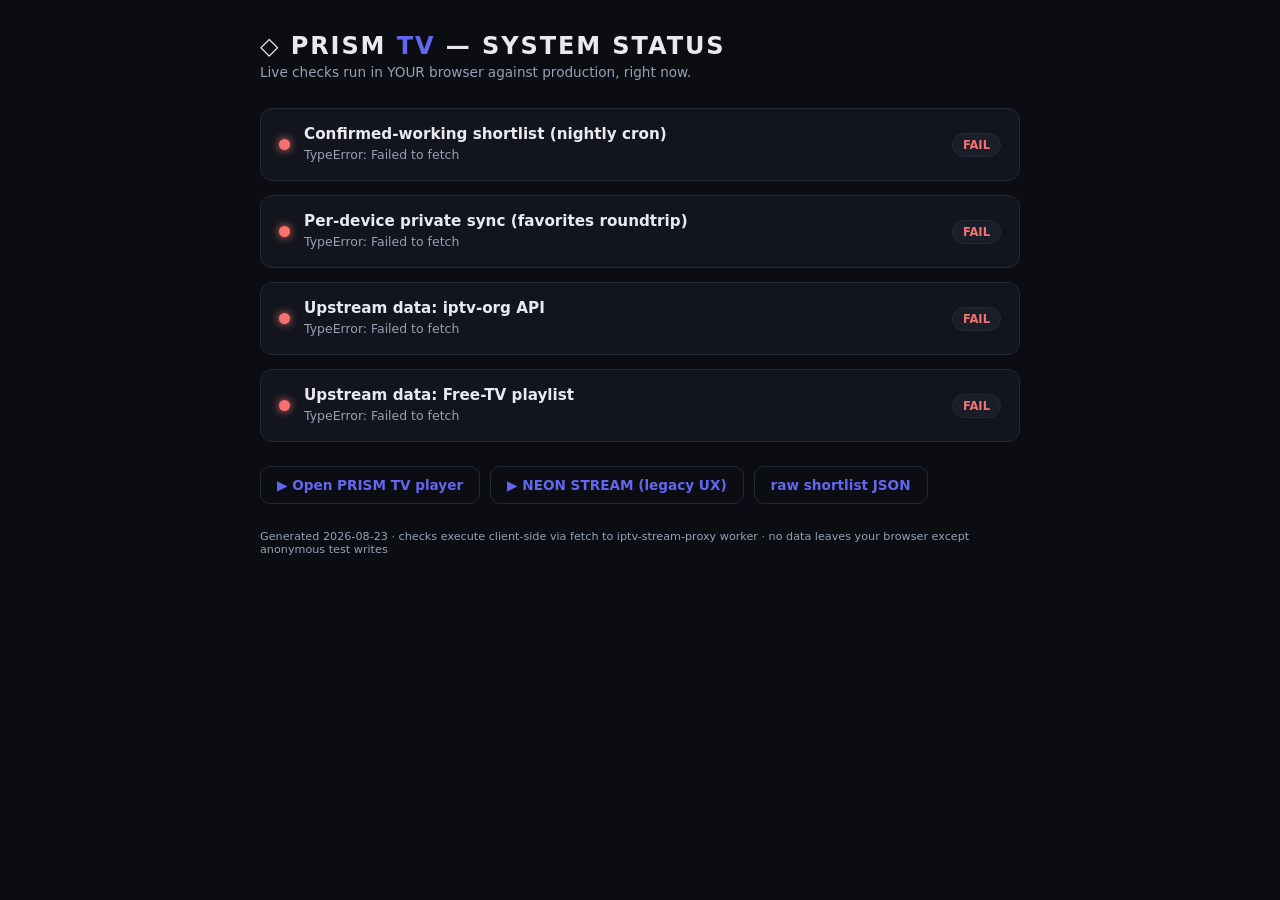
<file: status.html>
<!DOCTYPE html>
<html lang="en">
<head>
<meta charset="utf-8">
<meta name="viewport" content="width=device-width, initial-scale=1">
<title>PRISM TV — System Status</title>
<style>
:root{--bg:#0b0d12;--surface:#12151d;--surface2:#1a1e29;--border:#232937;--text:#e8eaf0;--muted:#97a0b5;--ok:#34d399;--bad:#f87171;--warn:#fbbf24;--accent:#6366f1}
*{box-sizing:border-box}
body{margin:0;background:var(--bg);color:var(--text);font-family:'Inter',system-ui,sans-serif;padding:32px 16px}
.wrap{max-width:760px;margin:0 auto}
h1{font-size:1.5rem;font-weight:800;letter-spacing:.08em;margin:0 0 4px}
h1 span{color:var(--accent)}
.sub{color:var(--muted);font-size:.85rem;margin-bottom:28px}
.card{background:var(--surface);border:1px solid var(--border);border-radius:12px;padding:16px 18px;margin-bottom:14px;display:flex;align-items:center;gap:14px}
.dot{width:11px;height:11px;border-radius:50%;flex-shrink:0;background:#555e73}
.dot.ok{background:var(--ok);box-shadow:0 0 8px var(--ok)}
.dot.bad{background:var(--bad);box-shadow:0 0 8px var(--bad)}
.dot.warn{background:var(--warn)}
.t{font-weight:600;font-size:.95rem}
.d{color:var(--muted);font-size:.78rem;margin-top:3px;line-height:1.45;word-break:break-all}
.pill{margin-left:auto;font-size:.72rem;font-weight:700;padding:4px 10px;border-radius:999px;background:var(--surface2);border:1px solid var(--border);color:var(--muted);white-space:nowrap}
.pill.ok{color:var(--ok)} .pill.bad{color:var(--bad)} .pill.warn{color:var(--warn)}
.links{display:flex;gap:10px;flex-wrap:wrap;margin-top:24px}
.links a{color:var(--accent);text-decoration:none;border:1px solid var(--border);padding:10px 16px;border-radius:10px;font-weight:600;font-size:.85rem}
.links a:hover{filter:brightness(1.2)}
.foot{color:var(--muted);font-size:.7rem;margin-top:26px}
</style>
</head>
<body>
<div class="wrap">
  <h1>◇ PRISM <span>TV</span> — SYSTEM STATUS</h1>
  <div class="sub">Live checks run in YOUR browser against production, right now.</div>

  <div class="card" id="c-shortlist"><div class="dot" id="d-shortlist"></div><div><div class="t">Confirmed-working shortlist (nightly cron)</div><div class="d" id="shortlist-d">checking…</div></div><div class="pill" id="p-shortlist">…</div></div>

  <div class="card" id="c-device"><div class="dot" id="d-device"></div><div><div class="t">Per-device private sync (favorites roundtrip)</div><div class="d" id="device-d">checking…</div></div><div class="pill" id="p-device">…</div></div>

  <div class="card" id="c-src1"><div class="dot" id="d-src1"></div><div><div class="t">Upstream data: iptv-org API</div><div class="d" id="src1-d">checking…</div></div><div class="pill" id="p-src1">…</div></div>

  <div class="card" id="c-src2"><div class="dot" id="d-src2"></div><div><div class="t">Upstream data: Free-TV playlist</div><div class="d" id="src2-d">checking…</div></div><div class="pill" id="p-src2">…</div></div>

  <div class="links">
    <a href="/">▶ Open PRISM TV player</a>
    <a href="https://iptv-player-20g.pages.dev">▶ NEON STREAM (legacy UX)</a>
    <a href="/shortlist">raw shortlist JSON</a>
  </div>
  <div class="foot">Generated 2026-08-23 · checks execute client-side via fetch to iptv-stream-proxy worker · no data leaves your browser except anonymous test writes</div>
</div>
<script>
const W = 'https://iptv-stream-proxy.abetscrape.workers.dev';
function set(id, ok, text, pill) {
  document.getElementById('d-'+id).className = 'dot ' + (ok === true ? 'ok' : ok === false ? 'bad' : 'warn');
  if (text !== null) document.getElementById(id+'-d').textContent = text;
  const p = document.getElementById('p-'+id);
  p.textContent = pill;
  p.className = 'pill ' + (ok === true ? 'ok' : ok === false ? 'bad' : 'warn');
}

// 1) Shortlist freshness
(async () => {
  try {
    const r = await fetch(W + '/shortlist');
    const j = await r.json();
    const ageMin = j.ts ? Math.round((Date.now() - Date.parse(j.ts)) / 60000) : null;
    const fresh = j.channels && j.channels.length > 0 && ageMin !== null && ageMin < 1500;
    set('shortlist', fresh,
      j.channels ? `${j.channels.length} confirmed-working channels · built ${ageMin !== null ? ageMin + ' min ago' : 'unknown'} · fastest: ${j.channels[0] ? j.channels[0].id + ' (' + j.channels[0].latency + 'ms)' : 'n/a'}` : 'empty payload',
      fresh ? j.channels.length + ' OK' : 'STALE');
  } catch (e) { set('shortlist', false, String(e), 'FAIL'); }
})();

// 2) Per-device favorites roundtrip — proves isolation from THIS browser
(async () => {
  let dev = localStorage.getItem('prismDeviceId');
  if (!dev) { dev = crypto.randomUUID(); localStorage.setItem('prismDeviceId', dev); }
  const marker = 'status-check-' + Date.now();
  try {
    const put = await fetch(W + '/api/favorites', {
      method: 'PUT',
      headers: { 'X-Device-Id': dev, 'Content-Type': 'application/json' },
      body: JSON.stringify({ __check: marker }),
    });
    const get = await fetch(W + '/api/favorites', { headers: { 'X-Device-Id': dev } });
    const j = await get.json();
    const ok = put.ok && j.__check === marker;
    set('device', ok,
      `your device: ${dev.slice(0,8)}… · wrote marker, read it back: ${j.__check === marker ? 'MATCH' : 'MISMATCH'} · this browser's favorites are isolated from all other visitors`,
      ok ? 'ISOLATED' : 'BROKEN');
  } catch (e) { set('device', false, String(e), 'FAIL'); }
})();

// 3+4) Upstream sources through our proxy (ranged GET = cheap)
async function checkSource(card, label, url) {
  try {
    const r = await fetch(W + '/?u=' + encodeURIComponent(url), { headers: { Range: 'bytes=0-1023' } });
    const ok = r.status === 200 || r.status === 206;
    set(card, ok, `${label} · HTTP ${r.status} · ${r.headers.get('content-type') || 'unknown type'}`, ok ? 'REACHABLE' : 'DOWN');
  } catch (e) { set(card, false, String(e), 'FAIL'); }
}
checkSource('src1', 'channels/streams/blocklist index', 'https://iptv-org.github.io/api/streams.json');
checkSource('src2', 'Free-TV/IPTV master playlist', 'https://raw.githubusercontent.com/Free-TV/IPTV/master/playlist.m3u8');
</script>
</body>
</html>
</file>
